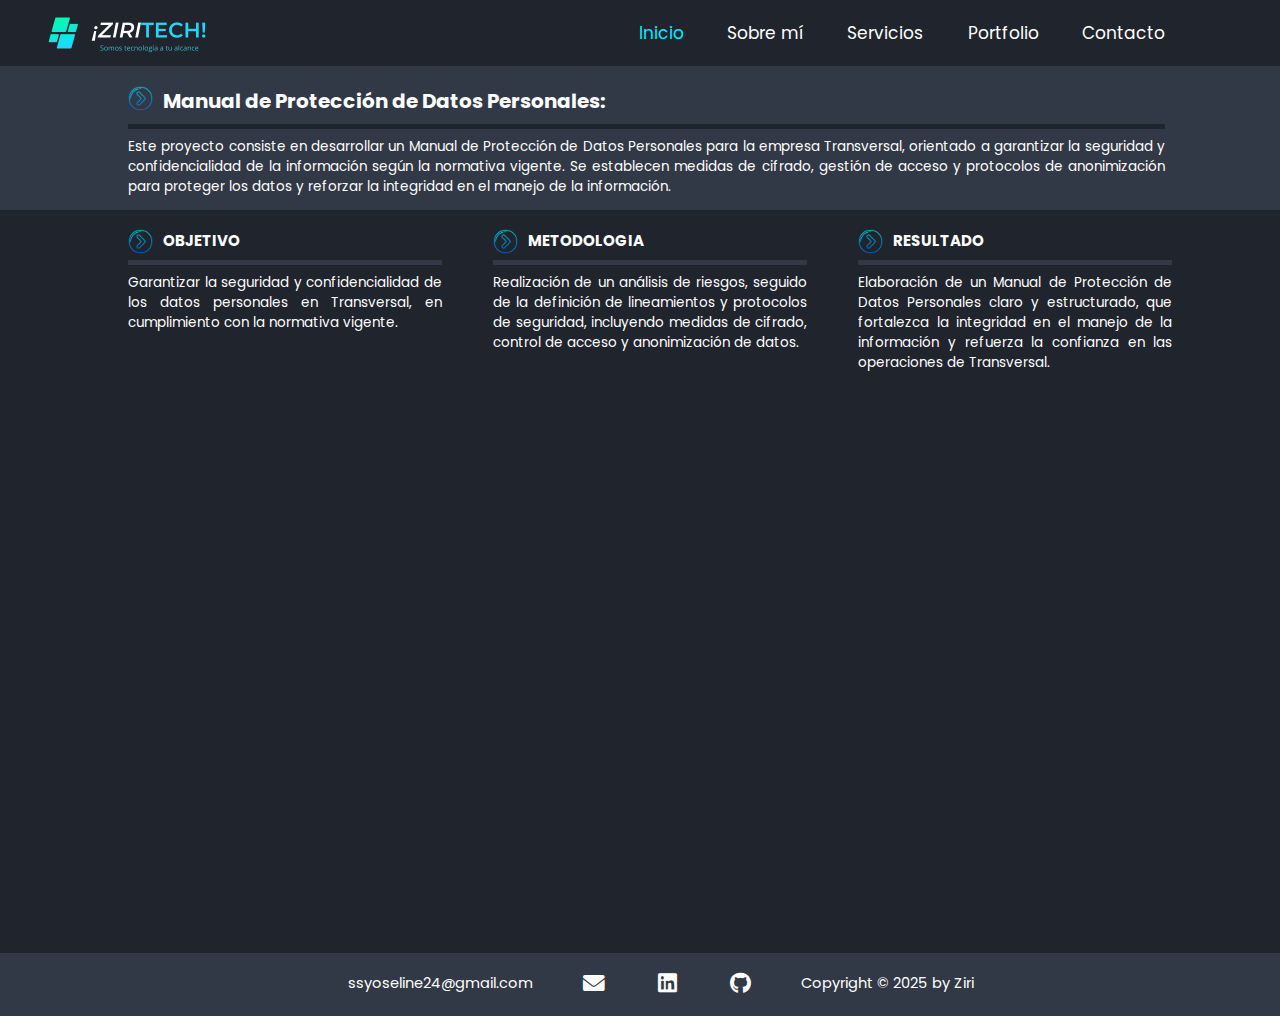
<file: item6.html>
<!DOCTYPE html>
<html lang="en">
<head>
    <meta charset="UTF-8">
    <meta name="viewport" content="width=device-width, initial-scale=1.0">
    <title>Manual de Protección de Datos: </title>
    <link rel="stylesheet" href="proyectos.css">
    <link rel="stylesheet" href="https://cdnjs.cloudflare.com/ajax/libs/font-awesome/6.0.0-beta3/css/all.min.css">

</head>
<body>
    <!---header design-->
    <header class="header">

        <a href="#" class="logo">
            <img src="menu.png" class="menu-img">

        <i class='bx bx-menu' id="menu-icon"></i>
        <nav class="navbar">
            <a href="index.html#home" class="active"> Inicio</a>
            <a href="index.html#about">Sobre mí</a>
            <a href="index.html#services">Servicios </a>
            <a href="index.html#portfolio">Portfolio</a>
            <a href="index.html#contact">Contacto</a>
        </nav>
    </header>
    <div class="descripcion">
        <h1>Manual de Protección de Datos Personales:<img src="flecha-correcta.png" alt="Icono" class="icono"></h1>
        <div class="raya" style="background-color: var(--bg-color); width: 90%;"></div>
        <p>Este proyecto consiste en desarrollar un Manual de Protección de Datos Personales para la 
            empresa Transversal, orientado a garantizar la seguridad y confidencialidad de la 
            información según la normativa vigente. Se establecen medidas de cifrado, gestión de 
            acceso y protocolos de anonimización para proteger los datos y reforzar la integridad en el 
            manejo de la información.</p>
    </div>
    <div class="objetivo-resultado">
        <div class="objetivo">
            <h2>OBJETIVO <img src="flecha-correcta.png" alt="Icono" class="icono"></h2>
            <div class="raya"></div>
            <P>Garantizar la seguridad y confidencialidad de los datos personales en Transversal, en 
                cumplimiento con la normativa vigente. </P>
        </div>
        <div class="metodologia">
            <h2>METODOLOGIA <img src="flecha-correcta.png" alt="Icono" class="icono"></h2>
            <div class="raya"></div>
            <P>Realización de un análisis de riesgos, seguido de la definición de lineamientos y protocolos 
                de seguridad, incluyendo medidas de cifrado, control de acceso y anonimización de datos.</P>
        </div>
        <div class="resultado">
            <h2>RESULTADO <img src="flecha-correcta.png" alt="Icono" class="icono"></h2>
            <div class="raya"></div>
            <p>Elaboración de un Manual de Protección de Datos Personales claro y estructurado, que 
                fortalezca la integridad en el manejo de la información y refuerza la confianza en las 
                operaciones de Transversal.</p>
        </div>
    </div>

    <div class="pdf">
        <iframe src="Proyecto Manual.pdf" width="65%" height="550px"></iframe>
    </div>

    <footer class="footer">
        <div class="footer-text">
            <p> ssyoseline24@gmail.com</p>
            <div id="iconos-footer">
                <a href="mailto:ssyoseline24@gmail.com" target="_blank"><i class="fas fa-envelope"></i></a>
                <a href="http://www.linkedin.com/in/atziri-" target="_blank"><i class="fab fa-linkedin"></i></a>
                <a href="https://github.com/ZIRITECH24" target="_blank"><i class="fab fa-github"></i></a>
            </div>
            <p style="padding-left: 5rem;">Copyright &copy; 2025 by Ziri</p>
    
        </div>
    </footer>
</body>
</html>
</file>
<file: proyectos.css>
@import url('https://fonts.googleapis.com/css2?family=Poppins:wght@300;400;500;600;700;800;900&display=swap');

* { 
    margin: 0;
    padding: 0;
    box-sizing: border-box;
    text-decoration: none;
    border: none;
    outline: none;
    scroll-behavior: smooth;
    font-family: 'Poppins', sans-serif;
}

:root {
    --bg-color: #1f242d;
    --second-bg-color: #323946;
    --text-color: #fff;
    --main-color: #0ef;
}

html {
    font-size: 62.5%;
    overflow-x: hidden;
}

body {
    background: var(--bg-color);
    color: var(--text-color);
}

section {
   min-height: 100vh;
   padding: 10rem 9% 2rem;
}

.header {
    position: fixed;
    top: 0;
    left: 0;
    width: 100%;
    padding: 2rem 9%;
    background: var(--bg-color);
    display: flex;
    justify-content: space-between;
    align-items: center;
    z-index: 100;
}

.menu-img {
    width: 250px;  /* Ajusta el tamaño */
    height: auto;
    position: absolute;
    left: 0; /* Mueve la imagen a la izquierda */
    top: -90px; /* Mueve la imagen un poco hacia arriba */
}


.navbar a {
    font-size: 1.7rem;
    color: var(--text-color);
    margin-left: 4rem;
    transition: .3s;
}

.navbar a:hover,
.navbar a.active {
   color: var(--main-color);  
}

#menu-icon {
    font-size: 2.6rem;
    color: var(--text-color);
    display: none;
}

.descripcion{
    padding-top: 6.3rem;
    background-color: var(--second-bg-color);
    padding-bottom: 1%;
}

h1{
    padding-top: 2%; /* ESPACIO ARRIBA */
    padding-bottom: 0%;
}

h2{
    padding-top: 6%;
    padding-bottom: 0%;
    
}
.icono {
    width: 25px;  /* Ajusta el tamaño de la imagen */
    height: auto;
    margin-right: 10px;  /* Espacio entre la imagen y el texto */
    vertical-align: middle;  /* Alineación vertical con el texto */
    max-width: 100%;  /* Asegura que la imagen no se desborde */
    float: left;  /* Alinea la imagen a la izquierda */
}

.raya{
    width: 100%;       
    height: 5px;      
    background-color: var(--second-bg-color);
    margin: 8px 0; 
}

.descripcion, .objetivo-resultado{
    padding-left: 10%;
}

.descripcion p{
    margin-right: 10%;
}

p{
    font-size: 135%;
    text-align: justify;
}

.objetivo-resultado{
    display: flex;
    margin-right: 10%;
}

.objetivo,.metodologia, .resultado{
    width: 70%;
}

.resultado{
    margin-right: -2%;
}

.objetivo, .metodologia{
    margin-right: 5%;
}

.pdf{
    padding-top: 2%;
    text-align: center;
}

.footer {
    display: flex; /* Habilita el modelo de diseño Flexbox */
    justify-content: space-between; /* Distribuye los elementos con espacio entre ellos */
    align-items: center; /* Alinea los elementos verticalmente en el centro */
    flex-wrap: wrap; /* Permite que los elementos se ajusten en nuevas filas si es necesario */
    padding: 2rem 9%; /* Espaciado interno: 2rem en arriba/abajo, 9% a los lados */
    background: var(--second-bg-color); /* Establece el color de fondo usando una variable CSS */
    padding-left: 34.8rem;
}

.footer-text{
    display: flex;
    font-size: 1.08rem; /* Asegúrate de que este tamaño sea intencional */
}


#iconos-footer i{
    padding-left: 5rem;
    font-size: 200%;
    color: var(--text-color);
}

#iconos-footer i:hover{
    color: var(--main-color);
}


.footer-iconTop a {
    display: inline-flex;
    justify-content: center;
    align-items: center;
    width: 8rem;
    background: var(--main-color);
    border-radius: .8rem;
    transition: .5s ease;
}

.footer-iconTop a:hover {
    box-shadow: 0 0 1rem var(--main-color);
}

.footer-iconTop a i {
    font-size: 2.4rem;
    color: var(--second-bg-color);
}

@media (max-width: 1200px){
    .services-container {
        flex-wrap: wrap; /* Permite que los elementos se ajusten en varias líneas */
        justify-content: center; /* Centra los elementos si hay menos espacio */
    }
    .services-box {
        flex: 1 1 calc(45% - 2rem); /* Reduce el tamaño de las cajas al 45% */
    }

    .header {
        padding: 2rem 5%; /* Reduce el padding lateral */
    }
    .navbar a {
        font-size: 1.5rem; /* Reduce el tamaño de los enlaces */
        margin-left: 3rem;
    }

    #portfolio-items {
        grid-template-columns: repeat(2, 1fr); /* 2 columnas en lugar de 3 */
    }

}

@media (max-width: 991px){
header{
    padding: 2rem 4%;
}

.navbar a {
    font-size: 2.4rem;
    margin-left: 2.5rem;
}

h1{
    font-size: 4rem;
}

.descripcion{
    padding-top: 8.3rem;
}

.about-content{
    margin-left: -60rem;
    margin-top: .5rem;
}

.services-container {
    gap: 1.5rem;
}
.services-box {
    flex: 1 1 calc(50% - 2rem); /* Hace que haya dos cajas por fila */
}


.services h2 {
    font-size: 350%; /* Reduce el tamaño del título */
}

.portfolio{
    padding-bottom: 7rem;
    
}

#portfolio-items {
    grid-template-columns: repeat(2, 1fr); /* Mantiene 2 columnas */
    gap: 25px;
}

.pdf{
    width: 100%;
    overflow: hidden;
    padding: 0 1rem;
}

.pdf iframe{
    width: 100%;
    height: 500px;
    display: block;
    border: none;
}

.contact {
    min-height: auto;
}

.footer{
    padding: 2rem 3%;
}
}


@media (max-width: 770px){
   
.navbar a{
    font-size: 1.6rem;
}

#portfolio-items {
    grid-template-columns: repeat(1, 1fr);
}

.home {
flex-direction: column;
}

.home-content h3{
    font-size: 2.6rem;
}

.home-content h1 {
    font-size: 5rem;
}

.home-img img{
    width: 70vw;
    margin-top: 4rem;
    }

.about {
    flex-direction: column-reverse;
}

.about img{
    width: 70vw;
}

.about-img{
    margin-top: -45rem;

}

.spinner{
    margin-top: -69rem;
}

.about-content{
    margin-top: 30rem;
}

.about-content h1{
    font-size: 245%;
}

.about-content p{
    font-size: 90%;
}


.services h2{
    margin-bottom: 3rem;
}

.services-container :hover {
    transform: scale(1.05); /* Reduce la escala de la animación en hover */
}

.portfolio-container{
    grid-template-columns: repeat(2, 1fr);
}

#portfolio-items {
    grid-template-columns: repeat(1, 1fr); /* 1 columna para mayor legibilidad */
    gap: 20px;
}
}


@media(max-width: 617px) {

    .menu-img{
        display: none;
    }

    .spinner{
        animation: none;
        margin-top: -50rem;
    }

    #portfolio-items {
        grid-template-columns: repeat(1, 1fr);
    }

    
}

@media (max-width: 450px) {
    
    .header {
        display: none;    
    }

    #portfolio-items {
        grid-template-columns: repeat(1, 1fr);
        gap: 15px;
    }

    .footer-text{
        font-size: 0.5rem;
        gap: 1rem;
    }
    .footer-text p{
        padding-left:9.9rem;
        margin-left: -4rem;
    }

    #iconos-footer i{
        padding-left: 1rem;
    }
}

/* Media Query para max-width: 365px */
@media (max-width: 365px) {
    .header {
        display: none;
}
#portfolio-items {
    grid-template-columns: repeat(1, 1fr);
    gap: 10px;
}



}

@keyframes aboutSpinner {
    0% {
        transform: translate(-50%, -50%) rotate(0deg); /* Comienza sin rotación */
    }
    100% {
        transform: translate(-50%, -50%) rotate(360deg); /* Gira 360 grados */
    }
}
</file>
